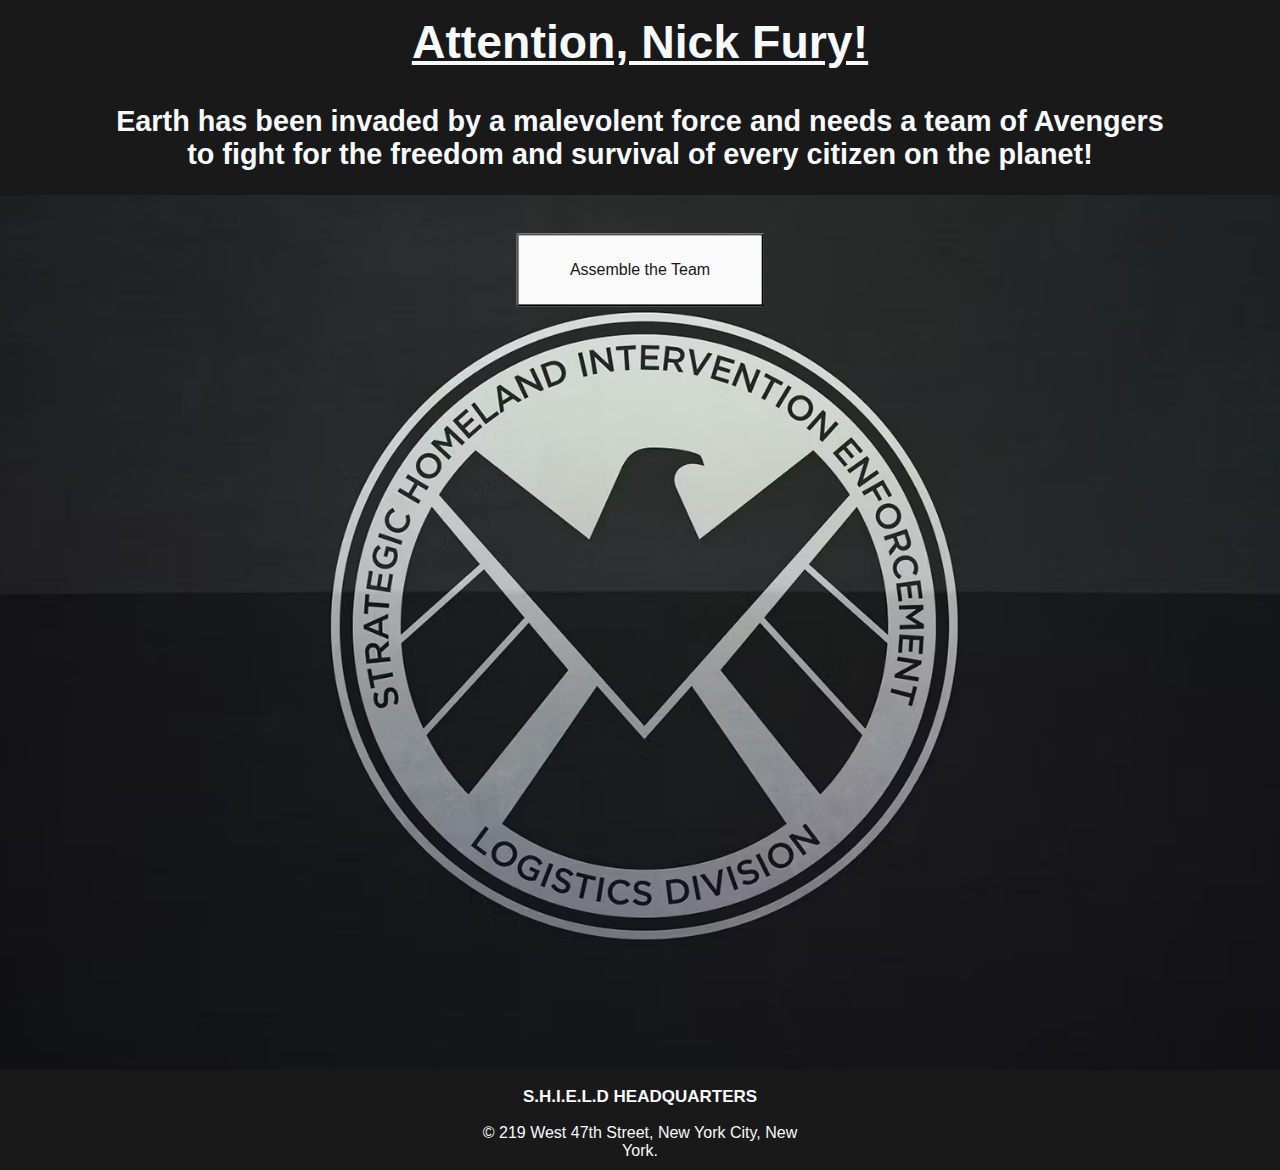
<file: index.html>
<!DOCTYPE html>
<html lang="en">
<head>
    <meta charset="UTF-8">
    <meta name="viewport" content="width=device-width, initial-scale=1.0">
    <link rel="stylesheet" href="assets/style_combined.css" />
    <title>Document</title>
</head>
<body>
    <header class="dark-gray-header">
        <div class="header-center">
            <h1>Attention, Nick Fury!</h1>
        </div>
    </header>

    <section class="announcement">
        <h2>Earth has been invaded by a malevolent force and needs a team of Avengers to fight for the freedom and survival of every citizen on the planet!</h2>
    </section>

    <main>
        <section class="hero"></section>

        <div class="overlay">
            <button class="cta-button" onclick="assembleTeam()">Assemble the Team</button>
        </div>

        <footer class="footer-center">
            <h3>S.H.I.E.L.D HEADQUARTERS</h3>
            <p>&copy; 219 West 47th Street, New York City, New York.</p>
        </footer>
    </main>
    <script src="assets/script_combined.js"></script>

    <!-- Adding the script to handle redirection to video.html -->
    <script>
        function assembleTeam() {
            window.location.href = 'video.html';
        }
    </script>
</body>
</html>
</file>
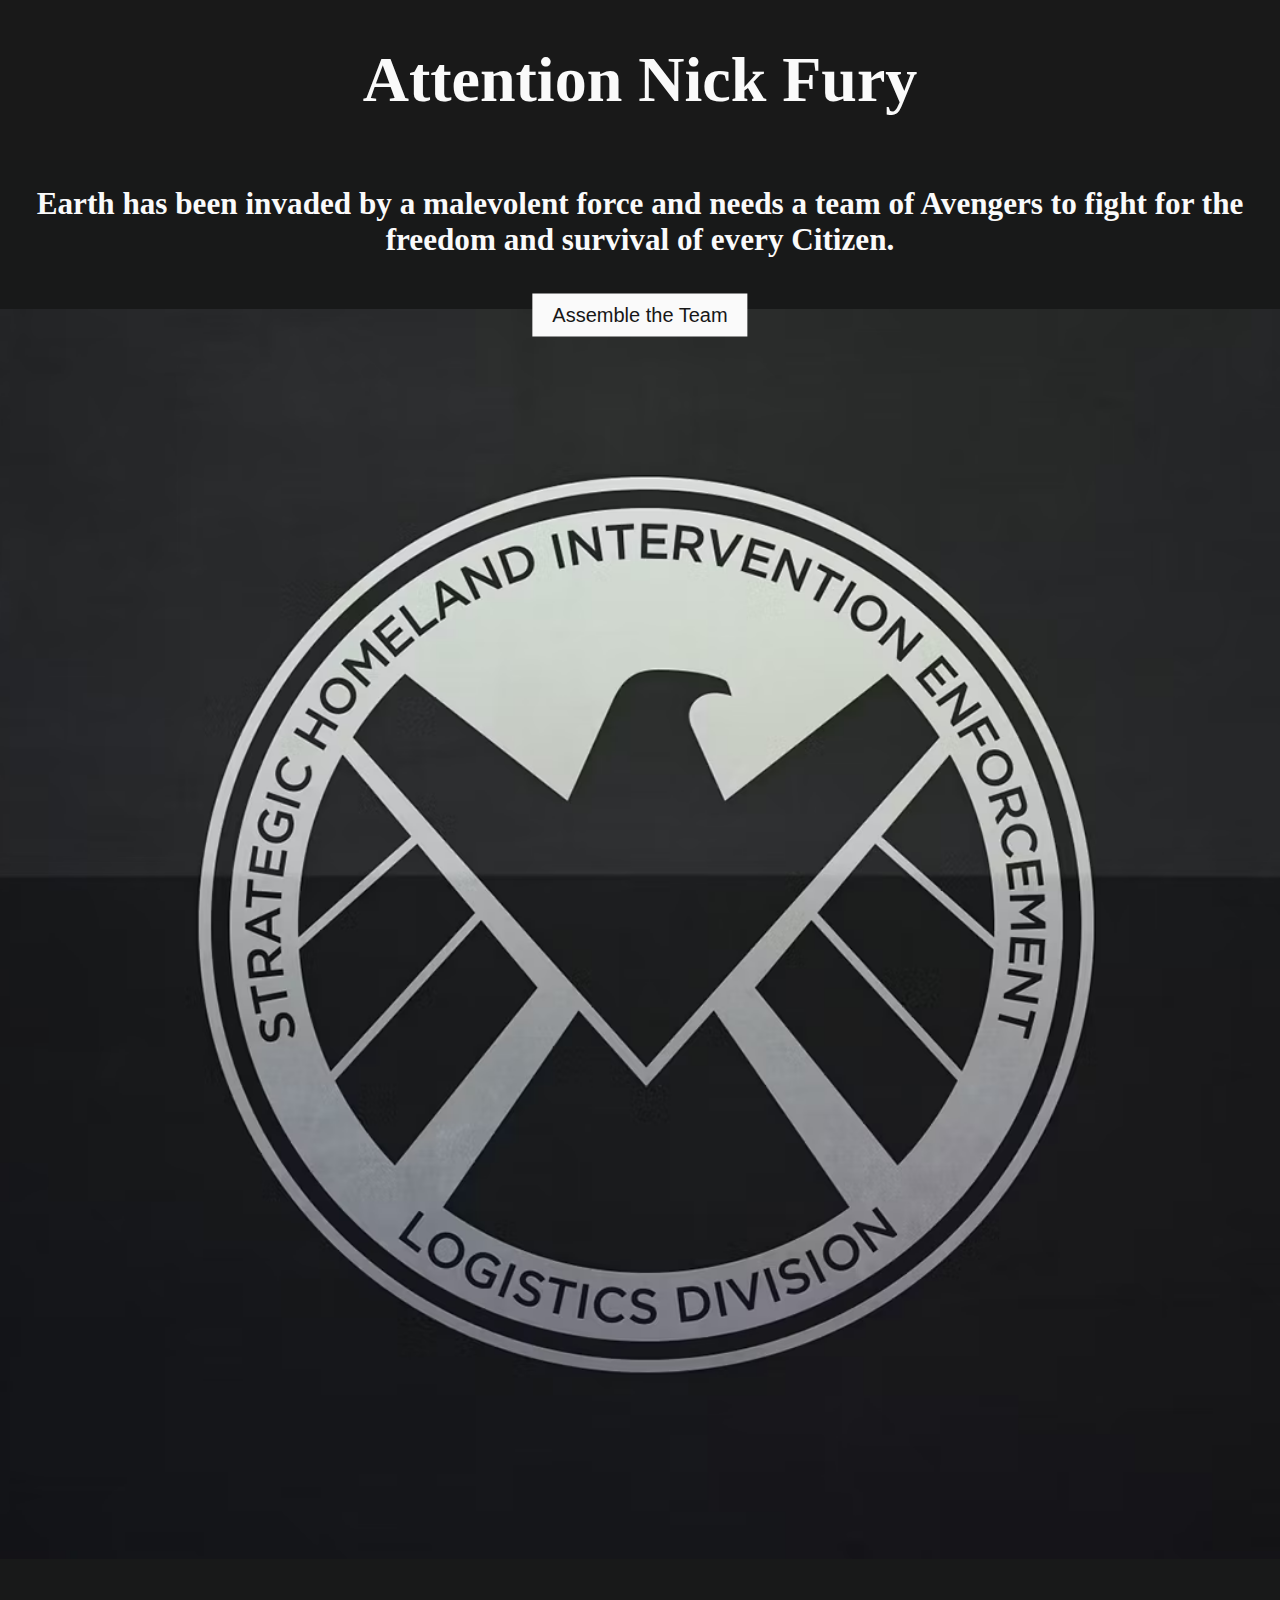
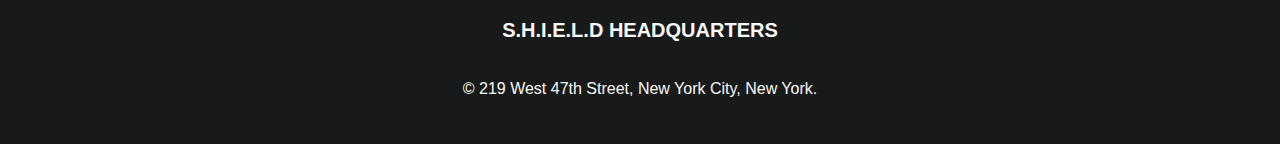
<file: index1.html>
<!DOCTYPE html>
<html lang="en">
<head>
    <meta charset="UTF-8">
    <meta name="viewport" content="width=device-width, initial-scale=1.0">
    <link rel="stylesheet" href="assets/style.css" />
    <title>Document</title>
</head>
<body>
    <header class="dark-gray-header">
        <div class="center-text">
            <h1>Attention Nick Fury</h1>
        </div>
    </header>

    <section class="announcement">
        <h2>Earth has been invaded by a malevolent force and needs a team of Avengers to fight for the freedom and survival of every Citizen.</h2>
    </section>

    <main>
        <section class="hero"></section>

         <div class="overlay">
           <button class="cta-button">Assemble the Team</button>
         </div>
         </section>

        <footer class="text-center">
        <h3>S.H.I.E.L.D HEADQUARTERS</h3>
        <p>
            <BR>
            &copy; 219 West 47th Street, New York City, New York.
        </p>
    </footer>
    </main>
</body>
</html>
</file>
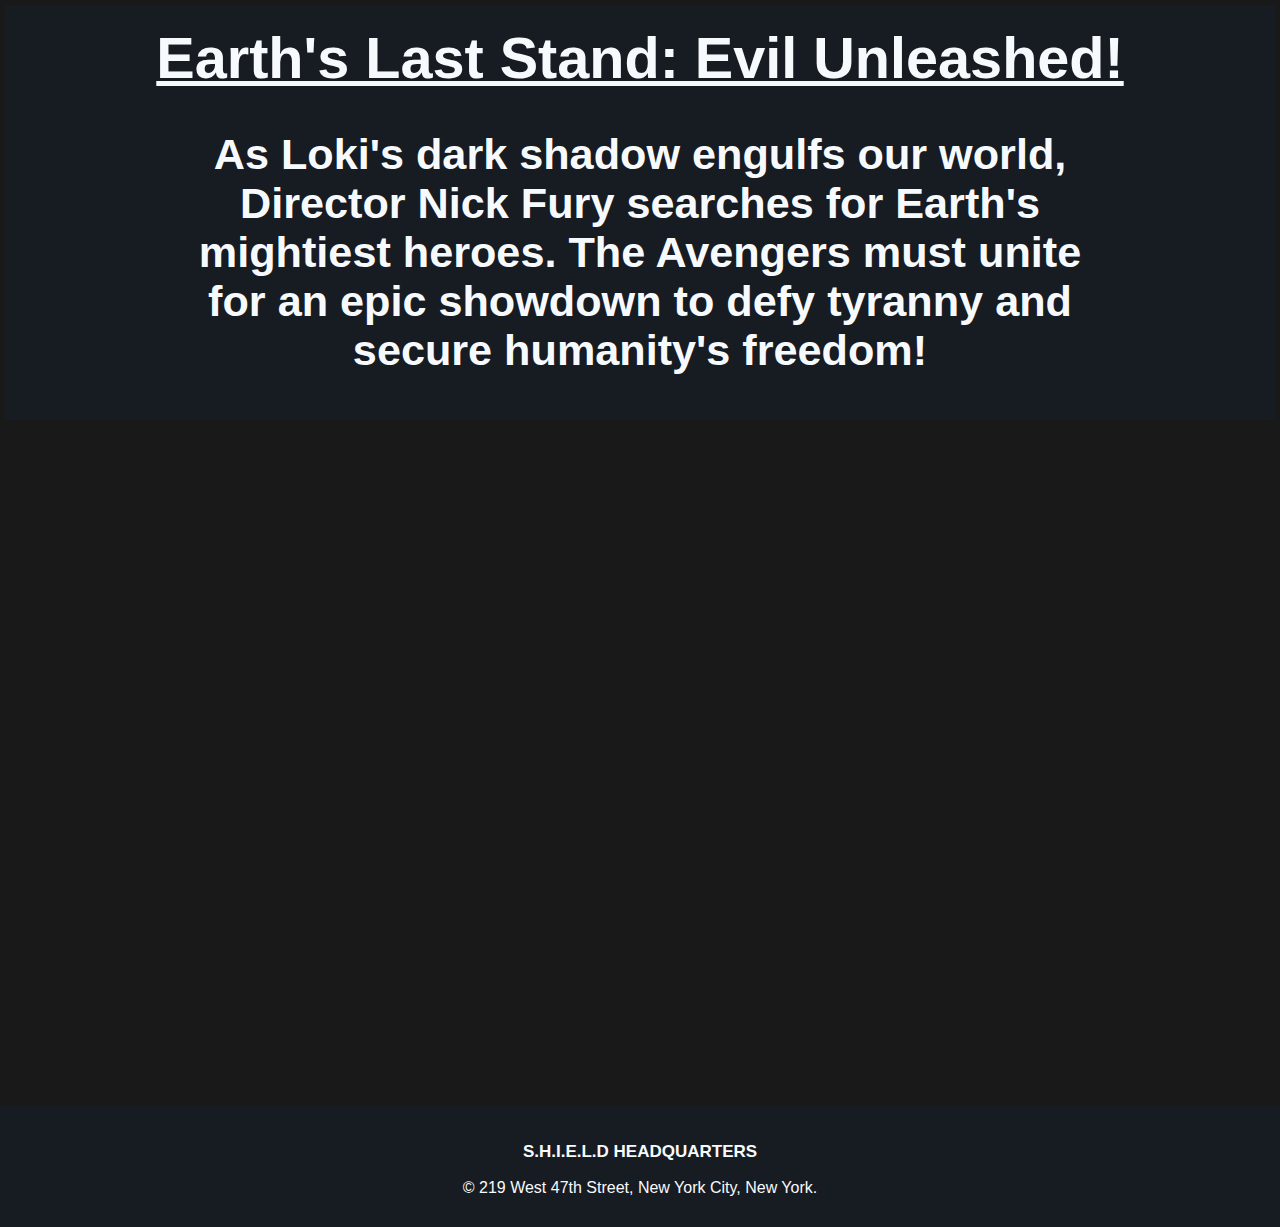
<file: video.html>
<!DOCTYPE html>
<html lang="en">
<head>
    <meta charset="UTF-8">
    <meta name="viewport" content="width=device-width, initial-scale=1.0">
    <title>Embedded Video Page</title>
    <link rel="stylesheet" href="assets/style_combined.css">
</head>
<body>
    <header class="dark-gray-header">
        <div class="header-center-video">
           <h1>Earth's Last Stand: Evil Unleashed! </h1>
            <h2>
             <P>As Loki's dark shadow engulfs our world, Director Nick Fury searches for Earth's mightiest heroes. 
             The Avengers must unite for an epic showdown to defy tyranny and secure humanity's freedom!
             </P>
            </h2>
        </div>
    </header>
    
    <main>
        <div class="video-container">
            <div id="player"></div>
        </div>
    </main>

    <footer class="footer-center-video">
        <h3>S.H.I.E.L.D HEADQUARTERS</h3>
        <p>&copy; 219 West 47th Street, New York City, New York.</p>
    </footer>

    <!-- Load the script_combined.js file first, then the YouTube API, and finally your video.js file -->
    <script src="assets/script_combined.js"></script>
    <script src="https://www.youtube.com/iframe_api"></script>
  </body>
</html>
</file>
<file: assets/style_combined.css>
/* Common Styles */

body {
    background-color: rgb(25, 25, 25);
    margin: 0;
    padding: 0;
    color: rgb(247, 250, 253); /* Body text color */
    font-family: Arial, Helvetica, sans-serif;
}

.dark-gray-header {
    background-color: rgb(25, 25, 25);
    padding: 5px;
}

header {
    background-color: #333;
    text-indent: #fff;
    padding: 10px;
    text-align: center;
}

h2{
    margin-top: 0;
}

.footer-center {
    position: absolute;
    padding: 0;
    background-color: rgb(25, 25, 25); /* Footer center background color */
    left: 50%;
    transform: translateX(-50%);
}

footer {
    background-color: rgb(25, 25, 25); /* Footer background color */
    left: 50%;
    transform: translateX(-50%);
    padding: 0;
    clear: both;
    font-family: Arial, Helvetica, sans-serif;
    text-align: center;
}

footer h3 {
    font-size: 17px;
    color: rgb(247, 250, 253); /* Updated color */
}

/* Page Styles */

.hero {
    height: 875px;
    width: 100%;
    margin: 0;
    background-image: url("SHIELD-Symbol.jpeg");
    background-size:cover;
    background-position: center center;
}

.header-center {
    font-size: 1.45em;
    text-decoration: underline;
    display: flex;
    align-items: center;
    justify-content: center;
    background-color: rgb(25, 25, 25); /* Header background color */
}

.content {
    position: relative;
}

.announcement {
    font-size: 1.2rem;
    text-align: center;
    margin: 0 100px;
    color: rgb(247, 250, 253); /* Updated color */
}

.background-image {
    width: 100%;
    height: 100%;
    background-size: cover;
    background-position: center center;
}

.cta-button {
    font-family: Arial, Helvetica, sans-serif;
    position: absolute;
    top: 25%;
    left: 50%;
    transform: translate(-50%, -50%);
    padding: 10px 25px;
    font-size: 1.2em;
    background-color: rgb(250, 250, 250);
    color: rgb(23, 23, 23);
    cursor: pointer;
}

/* Media Queries for Responsive Design */

@media screen and (max-width: 1400px) {
    .cta-button {
        font-size: 1em;
        padding: 2% 4%;
        top: 30%; /* Adjust the top position as needed */
    }
}

@media screen and (max-width: 992px) {
    .header-center {
        font-size: 1.8em;
    }

    .cta-button {
        font-size: 1em;
        padding: 1.5% 3%;
        top: 30%; /* Adjust the top position as needed */
    }
}

@media screen and (max-width: 768px) {
    .header-center {
        font-size: 1.5em;
    }

    .cta-button {
        font-size: 0.8em;
        padding: 1% 2%;
        top: 30%; /* Adjust the top position as needed */
    }

    .hero {
        height: 800px; /* Adjust the height accordingly */
    }
}

@media screen and (max-width: 576px) {
    .header-center {
        font-size: 1.2em;
    }

    .cta-button {
        font-size: 0.7em;
        padding: 0.5% 1%;
    }

    .hero {
        height: 600px; /* Adjust the height accordingly */
    }
}

/* Video Styles */

h1 {
    font-family: Arial, Helvetica, sans-serif;
    margin-top: 10px;
    text-decoration: underline;
}

p{
    margin-top: 20px;
    margin: 10px 150px;
}

.header-center-video {
    font-size: 1em;
    display:block;
    align-items: center;
    justify-content: center;
    background-color: #171b22;
    padding: 10px 10px;
}

.footer-center-video {
    font-family: Arial, Helvetica, sans-serif;    
    text-align: center;
    background-color: #171b22;
    position: absolute;
    width: 100%;
}

.video-container {
    display: flex;
    flex-direction: column;
    align-items: center;
    justify-content: center;
    margin-bottom: 5px;
}

#player {
    margin-top: 0px;
    width: 1350px; 
    height: 775px; 
}


/* Media Queries for Responsive Design in video.html */

/* For screen sizes up to 1400px */
@media screen and (max-width: 1400px) {
    .header-center-video {
        font-size: 1.8rem;
    }

    .footer-center-video {
        padding: 20px;
    }

    #player {
        width: 1200px;
        height: 675px;
    }
}

/* For screen sizes up to 992px */
@media screen and (max-width: 992px) {
    .header-center-video {
        font-size: 1.5rem;
    }

    .footer-center-video {
        padding: 15px;
    }

    #player {
        width: 900px;
        height: 506px;
    }
}

/* For screen sizes up to 768px */
@media screen and (max-width: 768px) {
    .header-center-video {
        font-size: 1.2rem;
    }

    .footer-center-video {
        padding: 10px;
    }

    #player {
        width: 700px;
        height: 394px;
    }
}

/* For screen sizes up to 576px */
@media screen and (max-width: 576px) {
    .header-center-video {
        font-size: 1rem;
    }

    .footer-center-video {
        padding: 5px;
    }

    #player {
        width: 500px;
        height: 281px;
    }
}
</file>
<file: assets/style.css>
body {
    background-color: rgb(24, 25, 25);
    margin: 0;
    padding: 0;
}
.dark-gray-header{
    background-color: rgb(25, 25, 25)
}


.center-text,
.announcement,
.cta-button,
.text-center {
    color: rgb(250, 250, 250);
}

.hero {
    height: 1250px;
    width: 100%;
    margin-bottom: 10px;
    margin-top: 10px;
    background-image: url("SHIELD-Symbol.jpeg");
    background-size: cover;
    background-position: center;
}
.center-text {
    font-size: 2em;
    display: flex;
    align-items: center;
    justify-content: center;
}

.content {
    position: relative;
}

.announcement {
    font-size: 1.3em;
    text-align: center;
    padding-bottom: 15px;
}

.background-image {
    width: 100%;
    height: 100%;
    background-size: cover;
    background-position: center center;
}

.cta-button {
    position: absolute;
    top: 35%;
    left: 50%;
    transform: translate(-50%, -50%);
    padding: 10px 20px;
    font-size: 1.25em;
    background-color: rgb(250, 250, 250);
    color: rgb(23, 23, 23);
    border: 15px;
    cursor: pointer;
}

footer {
    left: 50%;
    transform: translateX(-50%);
    padding: 30px;
    clear: both;
    font-family: 'Trebuchet MS', 'Lucida Sans Unicode', 'Lucida Grande', 'Lucida Sans', Arial, sans-serif;
    text-align: center;
}    
    

footer h3 {
    font-size: 20px;
}

.text-center {
    position: absolute;
}

/* Media Queries for Responsive Design */
@media screen and (max-width: 992px) {
    .cta-button {
        font-size: 0.9em;
        padding: 1.5% 3%;
    }
}

@media screen and (max-width: 768px) {
    .center-text {
        font-size: 1.8em;
    }

    .cta-button {
        font-size: 0.8em;
        padding: 1% 2%;
    }
}

@media screen and (max-width: 576px) {
    .center-text {
        font-size: 1.5em;
    }

    .cta-button {
        font-size: 0.7em;
        padding: 0.5% 1%;
    }

    footer h3 {
        font-size: 1.5vw;
    }
}
</file>
